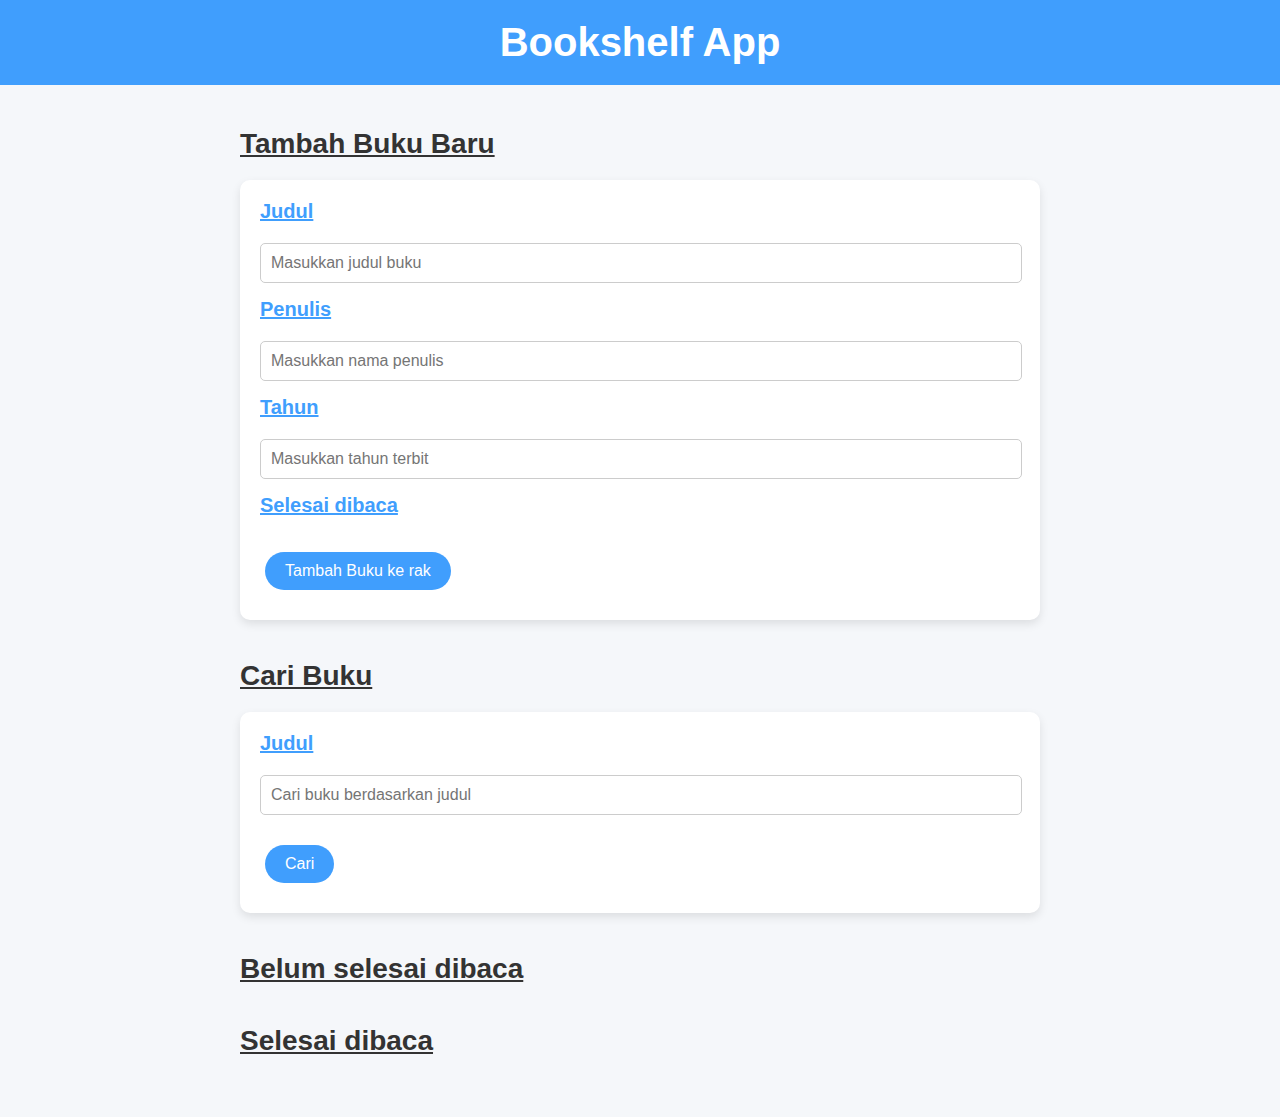
<file: index.html>
<!DOCTYPE html>
<html lang="en">
  <head>
    <meta http-equiv="Content-Type" content="text/html;charset=UTF-8" />
    <meta name="viewport" content="width=device-width, initial-scale=1.0" />
    <title>Bookshelf App</title>
    <link rel="stylesheet" href="assets/css/styles.css" />
    <script defer src="assets/js/main.js"></script>
    <script defer src="assets/js/storage.js"></script>
  </head>
  <body>
    <header>
      <h1>Bookshelf App</h1>
    </header>
    <main>
      <section>
        <h2>Tambah Buku Baru</h2>
        <form id="bookForm" data-testid="bookForm">
          <div class="form-group">
            <div class="input-label">
              <label for="bookFormTitle">Judul</label>
            </div>
            <input
              id="bookFormTitle"
              type="text"
              required
              data-testid="bookFormTitleInput"
              placeholder="Masukkan judul buku"
            />
          </div>
          <div class="form-group">
            <div class="input-label">
              <label for="bookFormAuthor">Penulis</label>
            </div>
            <input
              id="bookFormAuthor"
              type="text"
              required
              data-testid="bookFormAuthorInput"
              placeholder="Masukkan nama penulis"
            />
          </div>
          <div class="form-group">
            <div class="input-label">
              <label for="bookFormYear">Tahun</label>
            </div>
            <input
              id="bookFormYear"
              type="number"
              required
              data-testid="bookFormYearInput"
              placeholder="Masukkan tahun terbit"
              min="1000"
              max="2024"
            />
          </div>
          <div class="form-group">
            <div class="input-label">
              <label for="bookFormIsComplete" style="margin-right: 10px"
                >Selesai dibaca</label
              >
              <input
                id="bookFormIsComplete"
                type="checkbox"
                data-testid="bookFormIsCompleteCheckbox"
              />
              <!-- <span class="custom-checkbox"></span> -->
            </div>
          </div>
          <div class="book-actions">
            <button
              class="submit-button"
              id="bookFormSubmit"
              type="submit"
              data-testid="bookFormSubmitButton"
            >
              Tambah Buku ke rak
            </button>
          </div>
        </form>
      </section>

      <section>
        <h2>Cari Buku</h2>
        <form id="searchBook" data-testid="searchBookForm">
          <div class="form-group">
            <div class="input-label">
              <label for="searchBookTitle">Judul</label>
            </div>
            <input
              id="searchBookTitle"
              type="text"
              data-testid="searchBookFormTitleInput"
              placeholder="Cari buku berdasarkan judul"
            />
          </div>
          <div class="book-actions">
            <button
              class="submit-button"
              id="searchSubmit"
              type="submit"
              data-testid="searchBookFormSubmitButton"
            >
              Cari
            </button>
          </div>
        </form>
      </section>

      <section>
        <h2>Belum selesai dibaca</h2>
        <div id="incompleteBookList" data-testid="incompleteBookList">
          <div class="book-item" data-bookid="123123123" data-testid="bookItem">
            <!-- <h3 class="book-title" data-testid="bookItemTitle"></h3>
            <p class="book-author" data-testid="bookItemAuthor"></p>
            <p class="book-year" data-testid="bookItemYear"></p> -->
            <!-- <div class="book-actions">
              <button
                class="finish-button"
                data-testid="bookItemIsCompleteButton"
              >
                Selesai dibaca
              </button>
              <button class="delete-button" data-testid="bookItemDeleteButton">
                Hapus Buku
              </button>
              <button class="finish-button" data-testid="bookItemEditButton">
                Edit Buku
              </button>
            </div> -->
          </div>
        </div>
      </section>

      <section>
        <h2>Selesai dibaca</h2>
        <div id="completeBookList" data-testid="completeBookList">
          <div class="book-item" data-bookid="456456456" data-testid="bookItem">
            <!-- <h3 class="book-title" data-testid="bookItemTitle"></h3>
            <p class="book-author" data-testid="bookItemAuthor"></p>
            <p class="book-year" data-testid="bookItemYear"></p> -->
            <!-- <div class="book-actions">
              <button data-testid="bookItemIsCompleteButton">
                Selesai dibaca
              </button>
              <button class="delete-button" data-testid="bookItemDeleteButton">
                Hapus Buku
              </button>
              <button data-testid="bookItemEditButton">Edit Buku</button>
            </div> -->
          </div>
        </div>
      </section>
    </main>
  </body>
</html>
</file>
<file: assets/css/styles.css>
/* Gaya umum untuk seluruh halaman */
body {
  font-family: "Segoe UI", Tahoma, Geneva, Verdana, sans-serif;
  background-color: #f5f7fa;
  margin: 0;
  padding: 0;
}

header {
  background-color: #409efd;
  color: white;
  padding: 20px;
  text-align: center;
}

h1 {
  margin: 0;
  font-size: 2.5rem;
}

main {
  padding: 20px;
  max-width: 800px;
  margin: 0 auto;
}

section {
  margin-bottom: 40px;
}

h2 {
  font-size: 1.75rem;
  color: #333;
  margin-bottom: 20px;
  text-decoration: underline;
}

/* Gaya untuk form input tambah dan cari buku */
form {
  background-color: white;
  padding: 20px;
  border-radius: 10px;
  box-shadow: 0 4px 10px rgba(0, 0, 0, 0.1);
}

.form-group {
  margin-bottom: 15px;
  margin-right: 20px;
}

.form-group .input-label {
  margin-bottom: 15px;
  margin-right: 20px;
  color: #409efd;
  font-size: 20px;
  text-decoration: underline;
  display: flex;
  align-items: center;
}

label {
  font-weight: bold;
  display: block;
  margin-bottom: 5px;
}

input[type="text"],
input[type="number"] {
  width: 100%;
  padding: 10px;
  border-radius: 5px;
  border: 1px solid #ccc;
  font-size: 1rem;
}

input[type="checkbox"] {
  margin-left: 10px;
  display: none;
}

/* Gaya untuk span yang berfungsi sebagai checkbox */
.custom-checkbox {
  width: 20px;
  height: 20px;
  border: 2px solid #409efd;
  display: inline-block;
  border-radius: 4px; /* Sedikit melingkar */
  margin-left: 10px;
  position: relative;
  cursor: pointer;
}

/* Gaya ketika checkbox dicentang */
input[type="checkbox"]:checked + .custom-checkbox {
  background-color: #409efd; /* Warna latar belakang */
  border: 2px solid #409efd; /* Warna border */
  position: relative;
  z-index: 1; /* Pastikan checkbox ada di atas elemen lain */
}

/* Gaya untuk tanda centang */
input[type="checkbox"]:checked + .custom-checkbox::after {
  content: "";
  position: absolute;
  left: 6px; /* Atur posisi horizontal */
  top: 2px; /* Atur posisi vertikal */
  width: 5px;
  height: 10px;
  border: solid white;
  border-width: 0 2px 2px 0; /* Gaya tanda centang */
  transform: rotate(45deg); /* Memutar tanda centang */
}

/* Gaya untuk daftar buku */
.book-item {
  background-color: white;
  padding: 15px;
  border-radius: 8px;
  box-shadow: 0 4px 8px rgba(0, 0, 0, 0.1);
  margin-bottom: 15px;
}

.book-title {
  font-size: 1.5rem;
  margin: 0 0 10px 0;
  color: #333;
}

.book-author,
.book-year {
  margin: 0;
  color: #666;
}

.book-actions {
  margin-top: 10px;
  padding-top: 5px;
  padding-left: 5px;
  padding-bottom: 10px;
}

.book-actions .submit-button {
  margin-top: 10px;
  padding: 10px 20px;
  border: none;
  border-radius: 20px;
  cursor: pointer;
  font-size: 1rem;
  background-color: #409efd;
  color: #ffffff;
}

.book-actions .finish-button {
  background-color: #4cff61;
  margin-top: 10px;
  margin-right: 5px;
  padding: 10px 20px;
  border: none;
  border-radius: 20px;
  cursor: pointer;
  font-size: 1rem;
}

.book-actions .unfinish-button {
  background-color: #ffff4c;
  margin-top: 10px;
  margin-right: 5px;
  padding: 10px 20px;
  border: none;
  border-radius: 20px;
  cursor: pointer;
  font-size: 1rem;
}

.book-actions .edit-button {
  background-color: #ffb44c;
  margin-top: 10px;
  margin-right: 5px;
  padding: 10px 20px;
  border: none;
  border-radius: 20px;
  cursor: pointer;
  font-size: 1rem;
}

.book-actions .edit-button:hover {
  background-color: #a1814b;
}

.book-actions .finish-button:hover {
  background-color: #4ba155;
}

.book-actions .unfinish-button:hover {
  background-color: #9fa14b;
}

.book-actions .delete-button {
  background-color: #ff4c4c;
  margin-top: 10px;
  padding: 10px 20px;
  border: none;
  border-radius: 20px;
  cursor: pointer;
  font-size: 1rem;
}

.book-actions button:hover {
  background-color: #025db8;
}

.book-actions .delete-button:hover {
  background-color: #e60000;
}

/* Responsive Design */
@media (max-width: 768px) {
  header {
    padding: 15px;
  }

  h1 {
    font-size: 1.75rem;
  }

  main {
    padding: 15px;
  }

  form {
    padding: 15px;
  }

  button {
    padding: 8px 15px;
  }

  .book-title {
    font-size: 1.25rem;
  }

  .book-actions button {
    padding: 5px 8px;
  }
}

@media (max-width: 480px) {
  header {
    padding: 10px;
  }

  h1 {
    font-size: 1.5rem;
  }

  main {
    padding: 10px;
  }

  form {
    padding: 10px;
  }

  button {
    width: 100%;
    padding: 10px;
    margin-bottom: 10px;
  }

  .book-title {
    font-size: 1.1rem;
  }

  .book-actions {
    display: flex;
    flex-direction: column;
  }

  .book-actions button {
    padding: 10px;
    margin-right: 0;
    margin-bottom: 10px;
    width: 100%;
  }

  .book-item {
    padding: 10px 0;
  }
}
</file>
